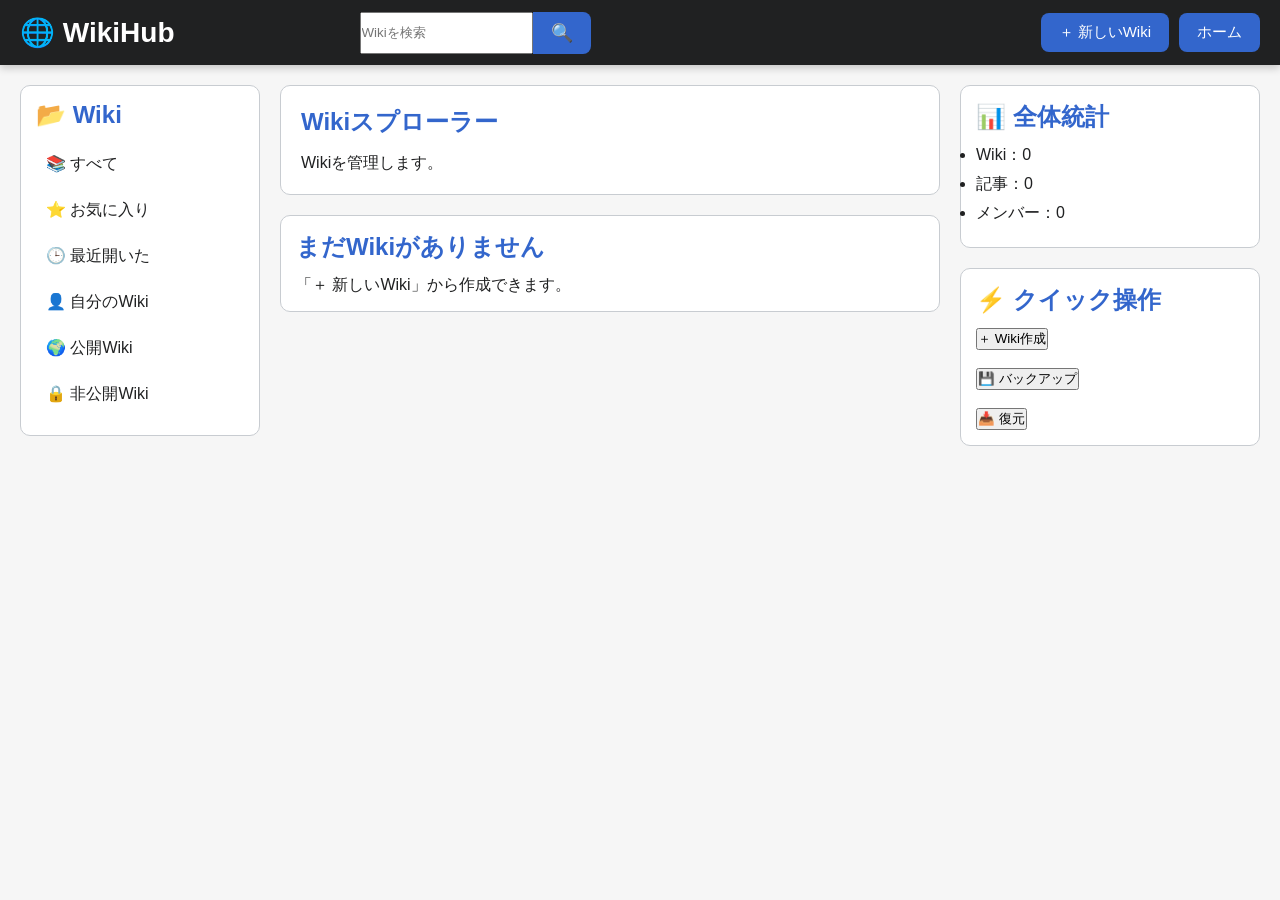
<file: explorer.html>
<!DOCTYPE html>
<html lang="ja">
<head>

<meta charset="UTF-8">
<meta name="viewport" content="width=device-width, initial-scale=1.0">

<title>Wikiスプローラー - WikiHub</title>

<link rel="stylesheet" href="css/style.css">

</head>
<body>

<header id="topBar">

<div class="logo">

🌐 WikiHub

</div>

<div class="searchArea">

<input
type="text"
id="wikiSearch"
placeholder="Wikiを検索">

<button id="searchButton">

🔍

</button>

</div>

<div class="accountArea">

<button onclick="location.href='create-wiki.html'">

＋ 新しいWiki

</button>

<button onclick="location.href='index.html'">

ホーム

</button>

</div>

</header>

<main>

<!-- 左 -->

<aside id="leftMenu">

<h2>📂 Wiki</h2>

<nav>

<a href="#">📚 すべて</a>

<a href="#">⭐ お気に入り</a>

<a href="#">🕒 最近開いた</a>

<a href="#">👤 自分のWiki</a>

<a href="#">🌍 公開Wiki</a>

<a href="#">🔒 非公開Wiki</a>

</nav>

</aside>

<!-- 中央 -->

<section id="center">

<div class="welcome">

<h1>

Wikiスプローラー

</h1>

<p>

Wikiを管理します。

</p>

</div>

<div id="wikiContainer">

<!-- JavaScriptで生成 -->

</div>

</section>

<!-- 右 -->

<aside id="rightMenu">

<div class="panel">

<h2>

📊 全体統計

</h2>

<ul>

<li>Wiki：<span id="wikiCount">0</span></li>

<li>記事：<span id="pageCount">0</span></li>

<li>メンバー：<span id="memberCount">0</span></li>

</ul>

</div>

<div class="panel">

<h2>

⚡ クイック操作

</h2>

<button id="newWiki">

＋ Wiki作成

</button>

<br><br>

<button id="backup">

💾 バックアップ

</button>

<br><br>

<button id="restore">

📥 復元

</button>

</div>

</aside>

</main>

<script src="js/wiki.js"></script>

</body>
</html>
</file>
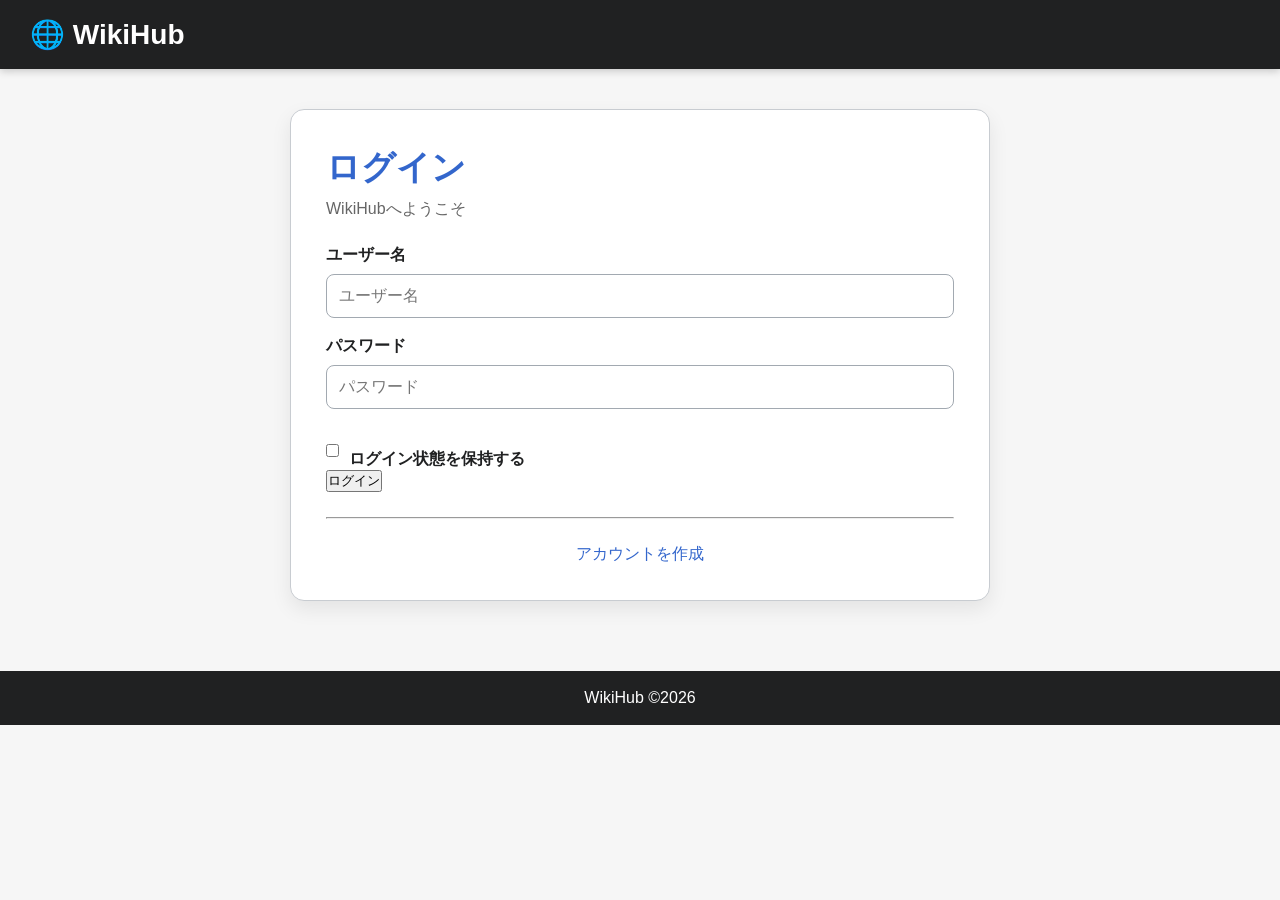
<file: login.html>
<!DOCTYPE html>
<html lang="ja">
<head>

<meta charset="UTF-8">
<meta name="viewport" content="width=device-width,initial-scale=1">

<title>ログイン - WikiHub</title>

<link rel="stylesheet" href="css/login.css">

</head>
<body>

<header>

<div class="logo">
🌐 WikiHub
</div>

</header>

<main>

<div class="registerBox">

<h1>ログイン</h1>

<p class="subtitle">

WikiHubへようこそ

</p>

<label>

ユーザー名

<input
type="text"
id="loginUsername"
placeholder="ユーザー名">

</label>

<label>

パスワード

<input
type="password"
id="loginPassword"
placeholder="パスワード">

</label>

<div class="terms">

<input
type="checkbox"
id="rememberLogin">

<label for="rememberLogin">

ログイン状態を保持する

</label>

</div>

<button id="loginButton">

ログイン

</button>

<hr style="margin:25px 0;">

<div class="links">

<a href="register.html">

アカウントを作成

</a>

</div>

</div>

</main>

<footer>

WikiHub ©2026

</footer>

<script src="js/auth.js"></script>

</body>
</html>
</file>
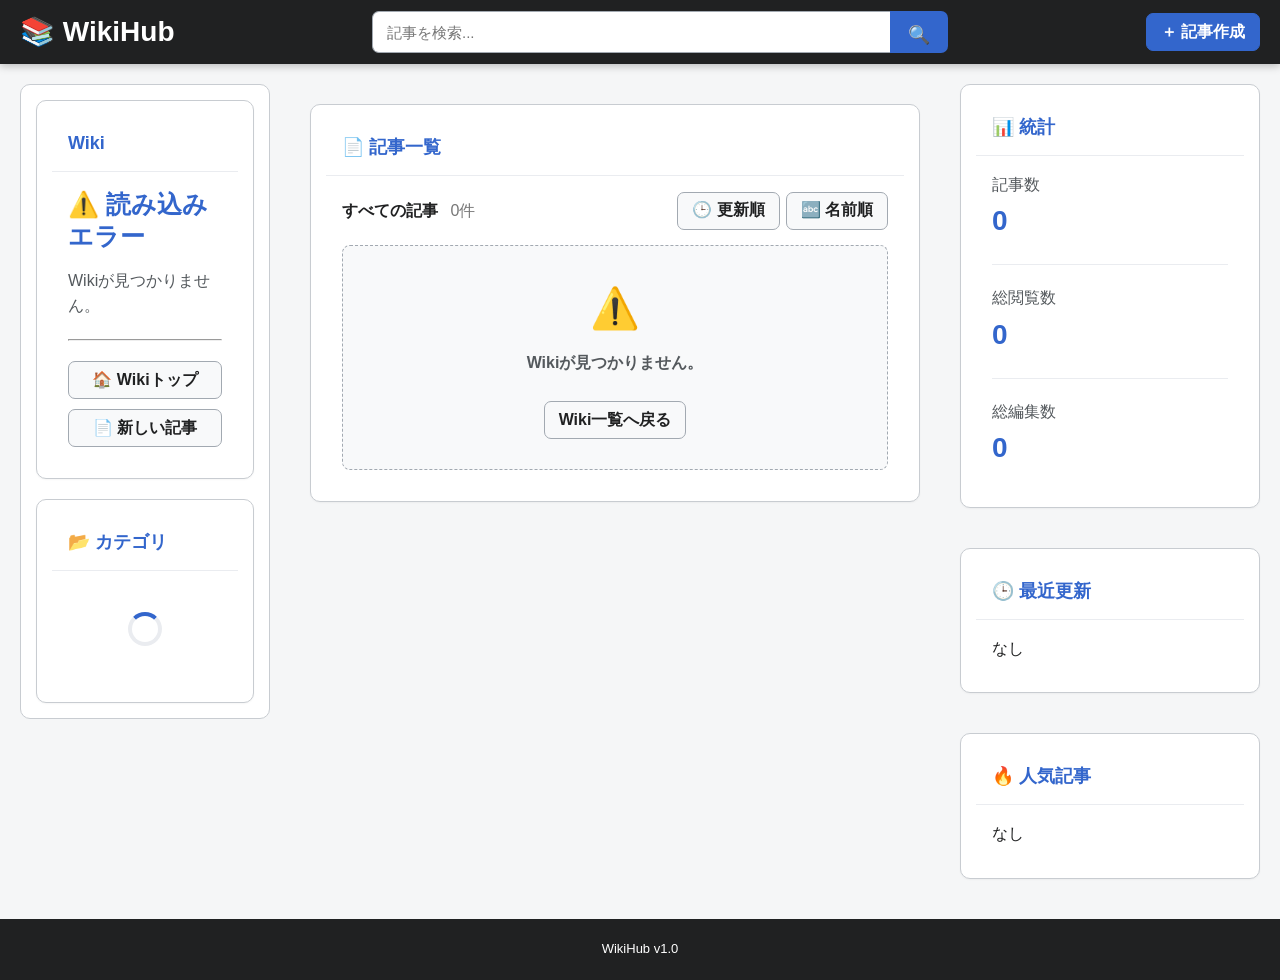
<file: wiki-pages.html>
<!DOCTYPE html>
<html lang="ja">

<head>

    <meta charset="UTF-8">

    <meta
        name="viewport"
        content="width=device-width, initial-scale=1.0"
    >

    <title>Wiki記事一覧 - WikiHub</title>

    <!-- WikiHub 共通CSS -->
    <link
        rel="stylesheet"
        href="css/style.css"
    >

    <!-- Wiki用CSS -->
    <link
        rel="stylesheet"
        href="css/wiki.css"
    >

</head>


<body>


<!-- ========================================
     Header
======================================== -->

<header>

    <div class="header-left">

        <h1>

            <a
                href="index.html"
                style="color:inherit;text-decoration:none;"
            >
                📚 WikiHub
            </a>

        </h1>

    </div>


    <div class="search-area">

        <input
            type="text"
            id="searchInput"
            placeholder="記事を検索..."
            autocomplete="off"
        >

        <button
            type="button"
            id="searchButton"
        >
            🔍
        </button>

    </div>


    <div class="header-right">

        <button
            type="button"
            class="btn btn-primary"
            id="createPageHeaderButton"
        >
            ＋ 記事作成
        </button>

    </div>

</header>



<!-- ========================================
     Main
======================================== -->

<div id="app">


    <!-- ====================================
         Left
    ===================================== -->

    <aside id="leftMenu">


        <!-- Wiki情報 -->

        <div class="panel">

            <div class="panel-header">

                Wiki

            </div>


            <div class="panel-body">


                <h2 id="wikiTitle">

                    読み込み中...

                </h2>


                <p id="wikiDescription">

                    Wikiの説明を読み込んでいます...

                </p>


                <hr
                    class="mt20 mb20"
                >


                <button
                    type="button"
                    class="btn btn-secondary w100"
                    id="wikiHomeButton"
                >
                    🏠 Wikiトップ
                </button>


                <button
                    type="button"
                    class="btn btn-secondary w100 mt10"
                    id="createPageButton"
                >
                    📄 新しい記事
                </button>


            </div>

        </div>



        <!-- カテゴリ -->

        <div class="panel mt20">

            <div class="panel-header">

                📂 カテゴリ

            </div>


            <div
                class="panel-body"
                id="categoryList"
            >

                <div class="loading">

                </div>

            </div>

        </div>


    </aside>



    <!-- ====================================
         Center
    ===================================== -->

    <main id="center">


        <div class="panel">


            <div class="panel-header">

                <span>
                    📄 記事一覧
                </span>

            </div>


            <div class="panel-body">


                <!-- 一覧上部 -->

                <div
                    id="pageListToolbar"
                    style="
                        display:flex;
                        align-items:center;
                        justify-content:space-between;
                        gap:10px;
                        flex-wrap:wrap;
                        margin-bottom:15px;
                    "
                >

                    <div>

                        <strong id="pageListTitle">
                            すべての記事
                        </strong>

                        <span
                            id="pageListCount"
                            style="margin-left:8px;color:#777;"
                        >
                            0件
                        </span>

                    </div>


                    <div
                        style="
                            display:flex;
                            gap:6px;
                            flex-wrap:wrap;
                        "
                    >

                        <button
                            type="button"
                            class="btn btn-secondary"
                            id="sortUpdatedButton"
                        >
                            🕒 更新順
                        </button>


                        <button
                            type="button"
                            class="btn btn-secondary"
                            id="sortTitleButton"
                        >
                            🔤 名前順
                        </button>

                    </div>

                </div>



                <!-- 検索状態 -->

                <div
                    id="searchStatus"
                    style="
                        display:none;
                        margin-bottom:15px;
                        padding:10px;
                        border-radius:6px;
                        background:#f0f4ff;
                    "
                >
                </div>



                <!-- 記事一覧 -->

                <div id="pageList">

                    <div class="loading">

                    </div>

                </div>


            </div>

        </div>


    </main>



    <!-- ====================================
         Right
    ===================================== -->

    <aside id="rightMenu">


        <!-- 統計 -->

        <div class="panel">

            <div class="panel-header">

                📊 統計

            </div>


            <div class="panel-body">


                <p>
                    記事数
                </p>


                <h2 id="pageCount">

                    0

                </h2>


                <hr
                    class="mt20 mb20"
                >


                <p>
                    総閲覧数
                </p>


                <h2 id="totalViews">

                    0

                </h2>


                <hr
                    class="mt20 mb20"
                >


                <p>
                    総編集数
                </p>


                <h2 id="totalEdits">

                    0

                </h2>


            </div>

        </div>



        <!-- 最近更新 -->

        <div class="panel mt20">

            <div class="panel-header">

                🕒 最近更新

            </div>


            <div
                class="panel-body"
                id="recentPages"
            >

                なし

            </div>

        </div>



        <!-- 人気記事 -->

        <div class="panel mt20">

            <div class="panel-header">

                🔥 人気記事

            </div>


            <div
                class="panel-body"
                id="popularPages"
            >

                なし

            </div>

        </div>


    </aside>


</div>



<!-- ========================================
     Footer
======================================== -->

<footer>

    WikiHub v1.0

</footer>



<!-- ========================================
     JavaScript
     ※インラインJSなし
======================================== -->

<script src="js/wiki.js"></script>

<script src="js/wiki-pages.js"></script>


</body>

</html>
</file>
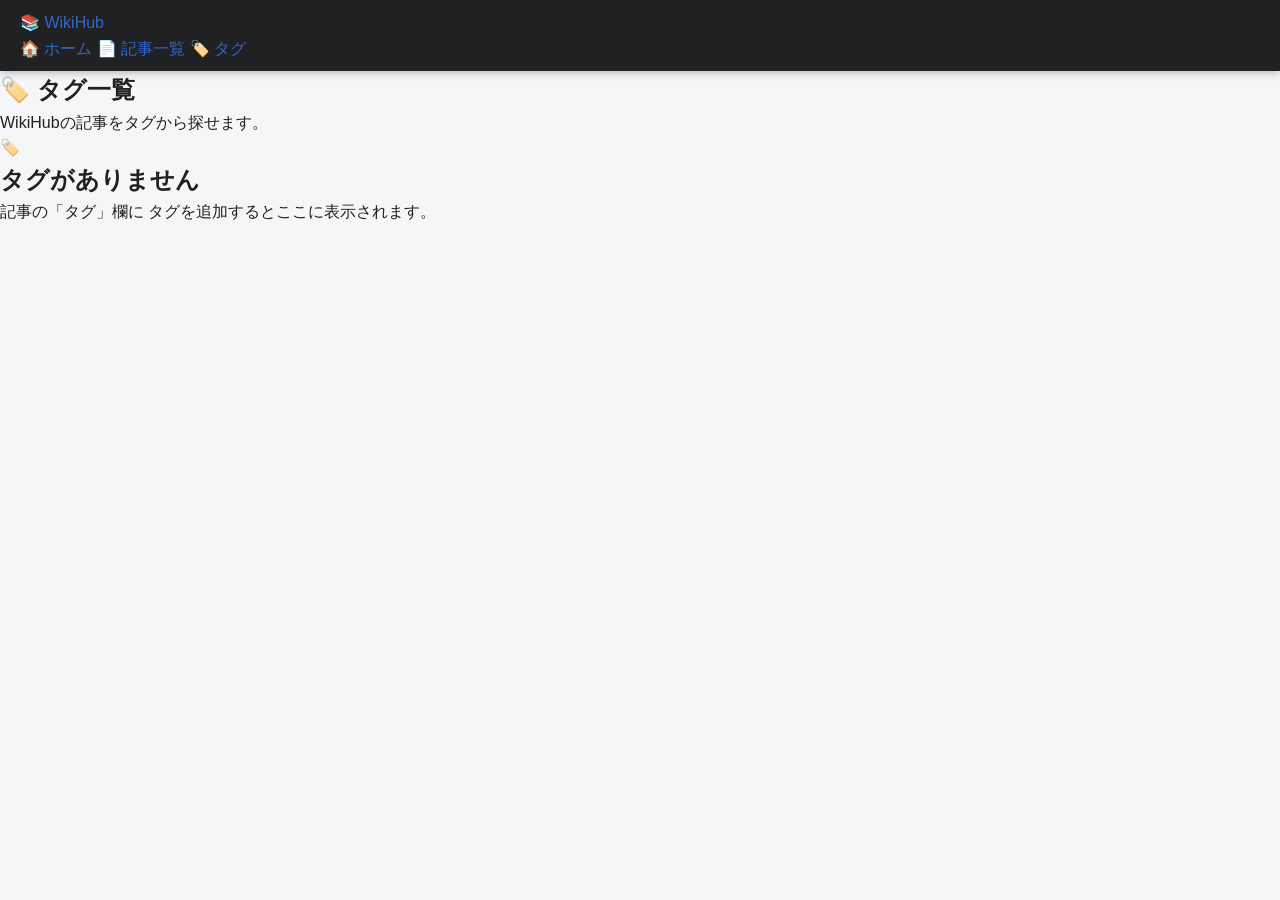
<file: wiki-tag.html>
<!DOCTYPE html>
<html lang="ja">

<head>

    <meta charset="UTF-8">

    <meta
        name="viewport"
        content="width=device-width, initial-scale=1.0"
    >

    <title>WikiHub - タグ</title>

    <link
        rel="stylesheet"
        href="css/wiki.css"
    >

</head>


<body>

    <header class="wiki-header">

        <div class="wiki-header-inner">

            <a
                href="index.html"
                class="wiki-logo"
            >
                📚 WikiHub
            </a>

            <nav class="wiki-nav">

                <a href="index.html">
                    🏠 ホーム
                </a>

                <a href="wiki-pages.html">
                    📄 記事一覧
                </a>

                <a href="wiki-tag.html">
                    🏷️ タグ
                </a>

            </nav>

        </div>

    </header>


    <main class="wiki-container">

        <!-- タイトル -->

        <section class="wiki-page-header">

            <h1 id="tagTitle">
                🏷️ タグ一覧
            </h1>

            <p id="tagDescription">
                WikiHubの記事をタグから探せます。
            </p>

        </section>


        <!-- タグ一覧 -->

        <section
            id="tagListSection"
            class="wiki-section"
        >

            <div
                id="tagList"
                class="tag-list"
            >

                <div class="loading">
                    タグを読み込み中...
                </div>

            </div>

        </section>


        <!-- タグの記事 -->

        <section
            id="tagArticlesSection"
            class="wiki-section"
            hidden
        >

            <div
                id="tagArticles"
            >

                <div class="loading">
                    記事を読み込み中...
                </div>

            </div>

        </section>


    </main>


    <script src="js/wiki.js"></script>

    <script src="js/wiki-tag.js"></script>

</body>

</html>
</file>
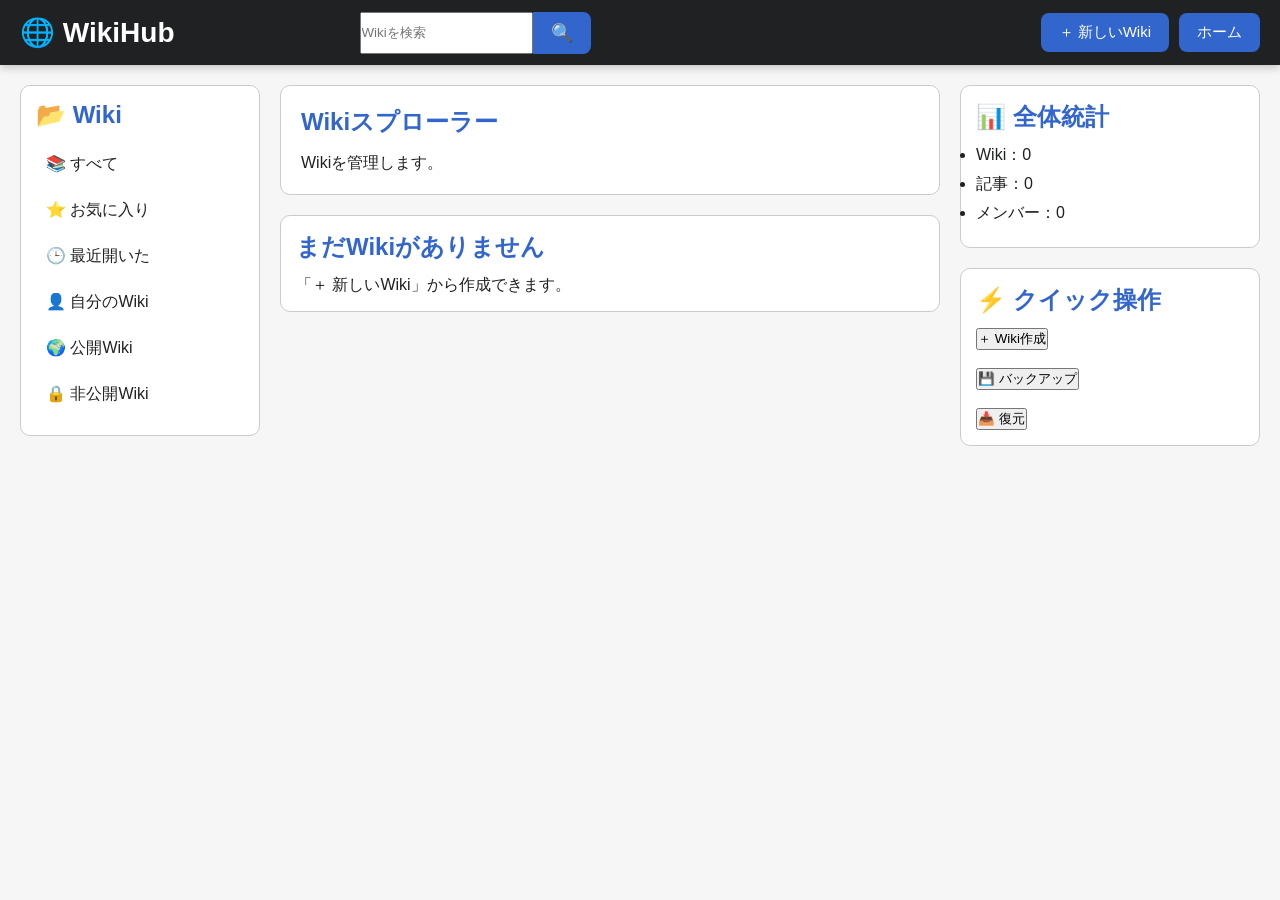
<file: wiki.html>
<!DOCTYPE html>
<html lang="ja">

<head>

<meta charset="UTF-8">

<meta
    name="viewport"
    content="width=device-width, initial-scale=1.0">

<title>記事 - WikiHub</title>

<link rel="stylesheet" href="css/style.css">

</head>

<body>

<!-- =================================
     Header
================================= -->

<header id="topBar">

    <div class="logo">
        🌐 WikiHub
    </div>

    <div class="searchArea">

        <input
            type="text"
            id="searchBox"
            placeholder="Wiki・記事を検索..."
        >

        <button id="searchButton">
            🔍
        </button>

    </div>

    <div class="accountArea">

        <button onclick="goWikiPages()">
            📚 記事一覧
        </button>

        <button onclick="goHome()">
            🏠 ホーム
        </button>

    </div>

</header>


<!-- =================================
     Main
================================= -->

<main id="app">


    <!-- =================================
         Left Menu
    ================================= -->

    <aside id="leftMenu">

        <div class="panel">

            <div class="panel-header">
                📚 Wiki
            </div>

            <div class="panel-body">

                <h2 id="wikiTitle">
                    読み込み中...
                </h2>

                <p id="wikiDescription">
                    ---
                </p>

                <hr>

                <button
                    class="btn btn-primary w100"
                    onclick="goWikiPages()">

                    📄 記事一覧

                </button>

                <button
    class="btn btn-secondary w100 mt10"
    onclick="createNewPage()">

    ➕ 新しい記事

</button>
            </div>

        </div>


        <!-- 記事情報 -->

        <div class="panel mt20">

            <div class="panel-header">
                📄 記事情報
            </div>

            <div class="panel-body">

                <p>
                    カテゴリ
                </p>

                <div id="pageCategory">
                    ---
                </div>

                <hr>

                <p>
                    タグ
                </p>

                <div id="pageTagsDisplay" class="page-tags-display"></div>

            </div>

        </div>

    </aside>


    <!-- =================================
         Center
    ================================= -->

    <section id="center">


        <!-- Article Header -->

        <div class="welcome">

            <div
                id="pageIcon"
                style="
                    font-size:48px;
                    margin-bottom:10px;
                ">
                📄
            </div>

            <h1 id="pageTitle">
                読み込み中...
            </h1>

            <p id="pageInfo">
                読み込み中...
            </p>

            <div
                id="pageActions"
                style="
                    display:flex;
                    gap:10px;
                    flex-wrap:wrap;
                    margin-top:15px;
                ">

                <button onclick="editCurrentPage()">
                    ✏️ 編集
                </button>

                <button
                    class="btn btn-secondary"
                    onclick="showHistory()">

                    📜 履歴

                </button>

                <button
                    class="btn btn-secondary"
                    onclick="toggleFavorite()">

                    ⭐ お気に入り

                </button>

            </div>

        </div>


        <!-- Article -->

        <div class="panel">

            <div class="panel-body">

                <article
                    id="pageContent"
                    class="article-content">

                    記事を読み込んでいます...

                </article>

            </div>

        </div>


        <!-- Comments -->

        <div class="panel mt20">

            <div class="panel-header">
                💬 コメント
            </div>

            <div class="panel-body">

                <div id="comments">

                    <div class="empty">
                        コメントはまだありません。
                    </div>

                </div>


                <div
                    id="commentForm"
                    style="margin-top:20px;">

                    <textarea
                        id="commentInput"
                        class="textarea"
                        style="min-height:100px;"
                        placeholder="この記事についてコメント...">
                    </textarea>

                    <button
                        class="btn btn-primary mt10"
                        onclick="addComment()">

                        💬 コメント投稿

                    </button>

                </div>

            </div>

        </div>

    </section>


    <!-- =================================
         Right Menu
    ================================= -->

    <aside id="rightMenu">


        <!-- TOC -->

        <div class="panel">

            <div class="panel-header">
                📑 目次
            </div>

            <div
                class="panel-body"
                id="toc">

                目次を生成しています...

            </div>

        </div>


        <!-- Recent -->

        <div class="panel">

            <div class="panel-header">
                📰 最近更新
            </div>

            <div
                class="panel-body"
                id="recentPages">

                読み込み中...

            </div>

        </div>


        <!-- Wiki Stats -->

        <div class="panel">

            <div class="panel-header">
                📊 Wiki情報
            </div>

            <div class="panel-body">

                <p>
                    記事数：
                    <strong id="wikiPages">
                        0
                    </strong>
                </p>

                <p>
                    閲覧数：
                    <strong id="pageViews">
                        0
                    </strong>
                </p>

                <p>
                    ⭐：
                    <strong id="pageStars">
                        0
                    </strong>
                </p>

            </div>

        </div>

    </aside>

</main>


<!-- =================================
     Footer
================================= -->

<footer>

    WikiHub © 2026

</footer>


<!-- =================================
     Scripts
================================= -->

<script src="js/wiki.js"></script>

<script src="js/page-view.js"></script>

</body>

</html>
</file>
<file: css/style.css>
/* ==========================
   WikiHub Style
========================== */

*{
    margin:0;
    padding:0;
    box-sizing:border-box;
}

body{
    font-family:"Yu Gothic UI","Meiryo",sans-serif;
    background:#f6f6f6;
    color:#202122;
}

/* ==========================
   Header
========================== */

#topBar{

    height:65px;

    background:#202122;

    color:white;

    display:flex;

    align-items:center;

    justify-content:space-between;

    padding:0 20px;

    position:sticky;

    top:0;

    z-index:999;

    box-shadow:0 3px 8px rgba(0,0,0,.2);

}

.logo{

    font-size:28px;

    font-weight:bold;

}

.logo span{

    margin-left:8px;

}

.searchArea{

    display:flex;

    width:40%;

}

#searchBox{

    flex:1;

    padding:10px;

    border:none;

    border-radius:8px 0 0 8px;

    font-size:16px;

}

#searchButton{

    padding:10px 18px;

    border:none;

    cursor:pointer;

    background:#36c;

    color:white;

    border-radius:0 8px 8px 0;

    font-size:18px;

}

#searchButton:hover{

    background:#447ff5;

}

.accountArea{

    display:flex;

    gap:10px;

}

.accountArea button{

    padding:10px 18px;

    border:none;

    border-radius:8px;

    cursor:pointer;

    background:#36c;

    color:white;

    font-size:15px;

}

.accountArea button:hover{

    background:#447ff5;

}

/* ==========================
   Main Layout
========================== */

main{

    display:grid;

    grid-template-columns:240px 1fr 300px;

    gap:20px;

    padding:20px;

}

/* ==========================
   Left Menu
========================== */

#leftMenu{

    background:white;

    border:1px solid #c8ccd1;

    border-radius:10px;

    padding:15px;

    height:fit-content;

}

#leftMenu h2{

    margin-bottom:15px;

    color:#36c;

}

#leftMenu nav{

    display:flex;

    flex-direction:column;

}

#leftMenu a{

    text-decoration:none;

    color:#202122;

    padding:10px;

    border-radius:8px;

    margin-bottom:5px;

    transition:.2s;

}

#leftMenu a:hover{

    background:#eaecf0;

}

/* ==========================
   Center
========================== */

#center{

    display:flex;

    flex-direction:column;

    gap:20px;

}

.welcome,
.wikiList,
.recent{

    background:white;

    border:1px solid #c8ccd1;

    border-radius:10px;

    padding:20px;

}

.welcome h1{

    color:#36c;

    margin-bottom:15px;

}

.wikiList h2,
.recent h2{

    margin-bottom:15px;

}

.wikiCard{

    background:#f8f9fa;

    border:1px solid #c8ccd1;

    border-radius:10px;

    padding:15px;

    margin-bottom:12px;

    cursor:pointer;

    transition:.2s;

    font-size:18px;

}

.wikiCard:hover{

    transform:translateY(-2px);

    box-shadow:0 4px 10px rgba(0,0,0,.15);

}

.recent ul{

    margin-left:20px;

}

.recent li{

    margin-bottom:10px;

}

/* ==========================
   Right Menu
========================== */

#rightMenu{

    display:flex;

    flex-direction:column;

    gap:20px;

}

.panel{

    background:white;

    border:1px solid #c8ccd1;

    border-radius:10px;

    padding:15px;

}

.panel h2{

    margin-bottom:12px;

    color:#36c;

}

.panel li{

    margin-bottom:8px;

}

/* ==========================
   Footer
========================== */

footer{

    margin-top:20px;

    background:#202122;

    color:white;

    text-align:center;

    padding:20px;

}

/* ==========================
   Responsive
========================== */

@media(max-width:1100px){

main{

grid-template-columns:220px 1fr;

}

#rightMenu{

display:none;

}

}

@media(max-width:800px){

#topBar{

flex-direction:column;

height:auto;

padding:15px;

gap:15px;

}

.searchArea{

width:100%;

}

main{

grid-template-columns:1fr;

}

#leftMenu{

order:2;

}

#center{

order:1;

}

}
</file>
<file: css/login.css>
/* ==========================================
   WikiHub Register / Login Style
========================================== */

*{
    margin:0;
    padding:0;
    box-sizing:border-box;
}

body{

    font-family:"Yu Gothic UI","Meiryo",sans-serif;

    background:#f6f6f6;

    color:#202122;

}

/* ===============================
   Header
================================ */

header{

    background:#202122;

    color:white;

    padding:18px 30px;

    box-shadow:0 2px 8px rgba(0,0,0,.2);

}

.logo{

    font-size:28px;

    font-weight:bold;

}

/* ===============================
   Main
================================ */

main{

    display:flex;

    justify-content:center;

    align-items:center;

    padding:40px 20px;

}

/* ===============================
   Register Box
================================ */

.registerBox{

    width:100%;

    max-width:700px;

    background:white;

    border:1px solid #c8ccd1;

    border-radius:14px;

    padding:35px;

    box-shadow:0 8px 20px rgba(0,0,0,.08);

}

.registerBox h1{

    color:#36c;

    margin-bottom:8px;

    font-size:34px;

}

.subtitle{

    color:#666;

    margin-bottom:25px;

}

/* ===============================
   Icon
================================ */

.iconArea{

    text-align:center;

    margin-bottom:25px;

}

#iconPreview{

    width:140px;

    height:140px;

    border-radius:50%;

    object-fit:cover;

    border:4px solid #36c;

    background:#ddd;

    margin-bottom:10px;

}

.iconArea input{

    margin:10px 0;

}

/* ===============================
   Form
================================ */

label{

    display:block;

    margin-top:18px;

    font-weight:bold;

}

input[type=text],
input[type=email],
input[type=password],
textarea{

    width:100%;

    margin-top:8px;

    padding:12px;

    border:1px solid #a2a9b1;

    border-radius:8px;

    font-size:16px;

    transition:.2s;

}

textarea{

    resize:vertical;

}

input:focus,
textarea:focus{

    border-color:#36c;

    outline:none;

    box-shadow:0 0 6px rgba(51,102,204,.25);

}

input[type=file]{

    margin-top:8px;

}

/* ===============================
   Terms
================================ */

.terms{

    margin-top:22px;

    display:flex;

    align-items:center;

    gap:10px;

}

/* ===============================
   Button
================================ */

#createAccount{

    width:100%;

    margin-top:25px;

    padding:14px;

    border:none;

    border-radius:10px;

    background:#36c;

    color:white;

    font-size:17px;

    cursor:pointer;

    transition:.2s;

}

#createAccount:hover{

    background:#2a4fb8;

    transform:translateY(-2px);

}

/* ===============================
   Links
================================ */

.links{

    text-align:center;

    margin-top:18px;

}

.links a{

    text-decoration:none;

    color:#36c;

}

.links a:hover{

    text-decoration:underline;

}

/* ===============================
   Footer
================================ */

footer{

    margin-top:30px;

    background:#202122;

    color:white;

    text-align:center;

    padding:18px;

}

/* ===============================
   Responsive
================================ */

@media(max-width:700px){

.registerBox{

padding:20px;

}

.registerBox h1{

font-size:28px;

}

#iconPreview{

width:110px;
height:110px;

}

}
</file>
<file: css/wiki.css>
/* =========================================================
   WikiHub
   style.css
   WikiHub 共通UI + wiki-pages.html対応版
========================================================= */


/* =========================================================
   Reset
========================================================= */

*{
    margin:0;
    padding:0;
    box-sizing:border-box;
}

html{
    scroll-behavior:smooth;
}

body{
    min-height:100vh;

    font-family:
        "Yu Gothic UI",
        "Yu Gothic",
        "Meiryo",
        sans-serif;

    background:#f5f6f7;

    color:#202122;

    line-height:1.6;
}

button,
input,
textarea,
select{
    font:inherit;
}

button{
    cursor:pointer;
}

a{
    color:#36c;
    text-decoration:none;
}

a:hover{
    text-decoration:underline;
}


/* =========================================================
   Header
   wiki-pages.html
========================================================= */

header,
#topBar{

    min-height:64px;

    width:100%;

    background:#202122;

    color:#fff;

    display:flex;

    align-items:center;

    justify-content:space-between;

    gap:20px;

    padding:10px 20px;

    position:sticky;

    top:0;

    z-index:9999;

    box-shadow:
        0 2px 8px
        rgba(0,0,0,.25);
}


/* =========================================================
   Header Left
========================================================= */

.header-left,
.logo{

    display:flex;

    align-items:center;

    flex-shrink:0;
}

.header-left h1{

    font-size:28px;

    line-height:1;

    font-weight:700;

    white-space:nowrap;
}

.logo{

    font-size:28px;

    font-weight:bold;

    white-space:nowrap;
}

.logo span{
    margin-left:8px;
}


/* =========================================================
   Search
========================================================= */

.search-area,
.searchArea{

    display:flex;

    align-items:stretch;

    width:min(650px,45vw);

    min-width:240px;

    margin:0 auto;
}

.search-area input,
.searchArea input,
#searchBox{

    flex:1;

    min-width:0;

    height:42px;

    padding:
        8px
        14px;

    border:1px solid #a2a9b1;

    border-right:none;

    background:#fff;

    color:#202122;

    outline:none;

    font-size:15px;

    border-radius:
        7px
        0
        0
        7px;
}

.search-area input:focus,
.searchArea input:focus,
#searchBox:focus{

    border-color:#36c;

    box-shadow:
        0 0 0 2px
        rgba(51,102,204,.18);
}

.search-area button,
.searchArea button,
#searchButton{

    width:58px;

    height:42px;

    border:none;

    background:#36c;

    color:#fff;

    border-radius:
        0
        7px
        7px
        0;

    font-size:18px;

    transition:
        background .15s ease,
        transform .1s ease;
}

.search-area button:hover,
.searchArea button:hover,
#searchButton:hover{

    background:#447ff5;
}

.search-area button:active,
.searchArea button:active,
#searchButton:active{

    transform:scale(.97);
}


/* =========================================================
   Header Right
========================================================= */

.header-right,
.accountArea{

    display:flex;

    align-items:center;

    gap:8px;

    flex-shrink:0;
}

.accountArea button,
.header-right button{

    white-space:nowrap;
}


/* =========================================================
   Buttons
========================================================= */

.btn{

    display:inline-flex;

    align-items:center;

    justify-content:center;

    gap:5px;

    min-height:38px;

    padding:
        7px
        14px;

    border:1px solid transparent;

    border-radius:7px;

    font-weight:600;

    line-height:1.3;

    transition:
        background .15s ease,
        border-color .15s ease,
        box-shadow .15s ease,
        transform .1s ease;

}

.btn:hover{
    text-decoration:none;
}

.btn:active{
    transform:translateY(1px);
}

.btn-primary{

    background:#36c;

    color:#fff;

    border-color:#36c;
}

.btn-primary:hover{

    background:#447ff5;

    border-color:#447ff5;
}

.btn-secondary{

    background:#f8f9fa;

    color:#202122;

    border-color:#a2a9b1;
}

.btn-secondary:hover{

    background:#eaecf0;

    border-color:#72777d;
}

.btn-danger{

    background:#d33;

    color:#fff;

    border-color:#d33;
}

.btn-danger:hover{

    background:#b32424;
}

.btn-small{

    min-height:32px;

    padding:
        5px
        10px;

    font-size:13px;
}


/* =========================================================
   Utility
========================================================= */

.w100{
    width:100%;
}

.mt10{
    margin-top:10px;
}

.mt20{
    margin-top:20px;
}

.mb10{
    margin-bottom:10px;
}

.mb20{
    margin-bottom:20px;
}


/* =========================================================
   Wiki Pages Main Layout
========================================================= */

#app{

    width:100%;

    max-width:1500px;

    margin:0 auto;

    padding:20px;

    display:grid;

    grid-template-columns:
        250px
        minmax(0,1fr)
        300px;

    gap:20px;

    align-items:start;
}


/* =========================================================
   Generic Main
========================================================= */

main{

    min-width:0;
}


/* =========================================================
   Left Menu
========================================================= */

#leftMenu{

    min-width:0;
}

#leftMenu nav{

    display:flex;

    flex-direction:column;

    gap:5px;
}

#leftMenu a{

    display:block;

    padding:9px 10px;

    color:#202122;

    border-radius:7px;

    transition:
        background .15s ease;
}

#leftMenu a:hover{

    background:#eaecf0;

    text-decoration:none;
}


/* =========================================================
   Right Menu
========================================================= */

#rightMenu{

    min-width:0;

    display:flex;

    flex-direction:column;

    gap:20px;
}


/* =========================================================
   Panels
========================================================= */

.panel{

    width:100%;

    background:#fff;

    border:
        1px solid
        #c8ccd1;

    border-radius:10px;

    overflow:hidden;

    box-shadow:
        0 1px 2px
        rgba(0,0,0,.04);
}

.panel-header{

    padding:
        13px
        16px;

    background:#fff;

    color:#36c;

    font-size:18px;

    font-weight:700;

    border-bottom:
        1px solid
        #eaecf0;
}

.panel-body{

    padding:16px;

    min-width:0;
}


/* =========================================================
   Wiki Info
========================================================= */

#wikiTitle{

    color:#36c;

    font-size:25px;

    line-height:1.3;

    margin-bottom:8px;

    word-break:break-word;
}

#wikiDescription{

    color:#54595d;

    word-break:break-word;
}


/* =========================================================
   Category
========================================================= */

#categoryList{

    display:flex;

    flex-direction:column;

    gap:7px;
}

.category-button{

    width:100%;

    padding:
        8px
        10px;

    border:
        1px solid
        #c8ccd1;

    border-radius:7px;

    background:#f8f9fa;

    color:#202122;

    text-align:left;

    transition:
        background .15s ease,
        border-color .15s ease,
        transform .1s ease;
}

.category-button:hover{

    background:#eaecf0;

    border-color:#a2a9b1;
}

.category-button:active{

    transform:translateY(1px);
}


/* =========================================================
   Article List
========================================================= */

#pageList{

    display:flex;

    flex-direction:column;

    gap:12px;

    min-height:100px;
}


/* =========================================================
   Article Card
========================================================= */

.article-card{

    width:100%;

    padding:16px;

    background:#fff;

    border:
        1px solid
        #c8ccd1;

    border-radius:9px;

    transition:
        transform .15s ease,
        box-shadow .15s ease,
        border-color .15s ease;
}

.article-card:hover{

    transform:translateY(-2px);

    border-color:#a2a9b1;

    box-shadow:
        0 4px 12px
        rgba(0,0,0,.10);
}

.article-title{

    color:#36c;

    font-size:20px;

    font-weight:700;

    line-height:1.4;

    margin-bottom:8px;

    word-break:break-word;
}

.article-title:hover{

    color:#447ff5;
}

.article-info{

    display:flex;

    flex-wrap:wrap;

    gap:8px 15px;

    color:#54595d;

    font-size:13px;

    margin-bottom:8px;
}

.article-updated{

    color:#72777d;

    font-size:12px;

    margin-bottom:10px;
}

.article-actions{

    display:flex;

    flex-wrap:wrap;

    gap:7px;

    padding-top:5px;
}


/* =========================================================
   Empty
========================================================= */

.empty{

    padding:45px 20px;

    text-align:center;

    color:#54595d;

    border:
        1px dashed
        #a2a9b1;

    border-radius:8px;

    background:#f8f9fa;
}


/* =========================================================
   Loading
========================================================= */

.loading{

    width:34px;

    height:34px;

    margin:25px auto;

    border:
        4px solid
        #eaecf0;

    border-top-color:#36c;

    border-radius:50%;

    animation:
        wikiHubSpin
        .8s linear infinite;
}

@keyframes wikiHubSpin{

    from{
        transform:rotate(0deg);
    }

    to{
        transform:rotate(360deg);
    }
}


/* =========================================================
   Search Status
========================================================= */

#searchStatus{

    margin-bottom:12px;

    padding:
        8px
        12px;

    border-radius:7px;

    background:#eaecf0;

    color:#54595d;

    font-size:14px;
}


/* =========================================================
   Statistics
========================================================= */

#rightMenu h2{

    color:#36c;

    font-size:28px;

    margin-bottom:5px;
}

#rightMenu p{

    color:#54595d;

    margin-bottom:2px;
}

#rightMenu hr{

    border:none;

    border-top:
        1px solid
        #eaecf0;
}


/* =========================================================
   Recent / Popular
========================================================= */

#recentPages,
#popularPages{

    line-height:1.6;
}

#recentPages div,
#popularPages div{

    padding:
        6px
        0;

    border-bottom:
        1px solid
        #eaecf0;
}

#recentPages div:last-child,
#popularPages div:last-child{

    border-bottom:none;
}


/* =========================================================
   Footer
========================================================= */

footer{

    width:100%;

    margin-top:20px;

    padding:20px;

    background:#202122;

    color:#fff;

    text-align:center;

    font-size:13px;
}


/* =========================================================
   Generic WikiHub Components
   index.html / wiki.html 等との互換
========================================================= */

.welcome,
.wikiList,
.recent{

    background:#fff;

    border:
        1px solid
        #c8ccd1;

    border-radius:10px;

    padding:20px;
}

.welcome h1{

    color:#36c;

    margin-bottom:15px;
}

.wikiList h2,
.recent h2{

    margin-bottom:15px;
}

.wikiCard{

    background:#f8f9fa;

    border:
        1px solid
        #c8ccd1;

    border-radius:10px;

    padding:15px;

    margin-bottom:12px;

    cursor:pointer;

    transition:
        transform .15s ease,
        box-shadow .15s ease;
}

.wikiCard:hover{

    transform:translateY(-2px);

    box-shadow:
        0 4px 10px
        rgba(0,0,0,.15);
}


/* =========================================================
   Tables
========================================================= */

table{

    width:100%;

    border-collapse:collapse;
}

th,
td{

    padding:9px;

    border:
        1px solid
        #c8ccd1;

    text-align:left;
}

th{

    background:#eaecf0;
}


/* =========================================================
   Forms
========================================================= */

input,
textarea,
select{

    max-width:100%;
}

textarea{

    resize:vertical;
}


/* =========================================================
   Responsive
========================================================= */

@media(max-width:1100px){

    #app{

        grid-template-columns:
            220px
            minmax(0,1fr);

    }

    #rightMenu{

        display:none;
    }

    .search-area,
    .searchArea{

        width:min(500px,40vw);
    }

}


@media(max-width:800px){

    header,
    #topBar{

        min-height:auto;

        flex-wrap:wrap;

        padding:
            12px
            14px;

        gap:10px;
    }

    .header-left{

        width:auto;
    }

    .header-left h1{

        font-size:23px;
    }

    .logo{

        font-size:23px;
    }

    .search-area,
    .searchArea{

        order:3;

        width:100%;

        min-width:0;

        flex-basis:100%;

        margin:0;
    }

    .header-right,
    .accountArea{

        margin-left:auto;
    }

    #app{

        display:grid;

        grid-template-columns:1fr;

        padding:12px;

        gap:12px;
    }

    #leftMenu{

        order:2;
    }

    #center{

        order:1;
    }

    #rightMenu{

        display:flex;

        order:3;

        gap:12px;
    }

    .panel-body{

        padding:13px;
    }

    .article-title{

        font-size:18px;
    }

}


@media(max-width:500px){

    header,
    #topBar{

        padding:10px;
    }

    .header-left h1{

        font-size:20px;
    }

    .logo{

        font-size:20px;
    }

    .header-right .btn{

        min-height:34px;

        padding:
            6px
            9px;

        font-size:13px;
    }

    .search-area input,
    .searchArea input,
    #searchBox{

        height:40px;

        font-size:14px;
    }

    .search-area button,
    .searchArea button,
    #searchButton{

        height:40px;

        width:50px;
    }

    #app{

        padding:8px;
    }

    .panel-header{

        font-size:16px;

        padding:
            11px
            13px;
    }

    .panel-body{

        padding:11px;
    }

    .article-card{

        padding:12px;
    }

    .article-info{

        flex-direction:column;

        gap:3px;
    }

    .article-actions{

        width:100%;
    }

    .article-actions .btn{

        flex:1;
    }

}
</file>
